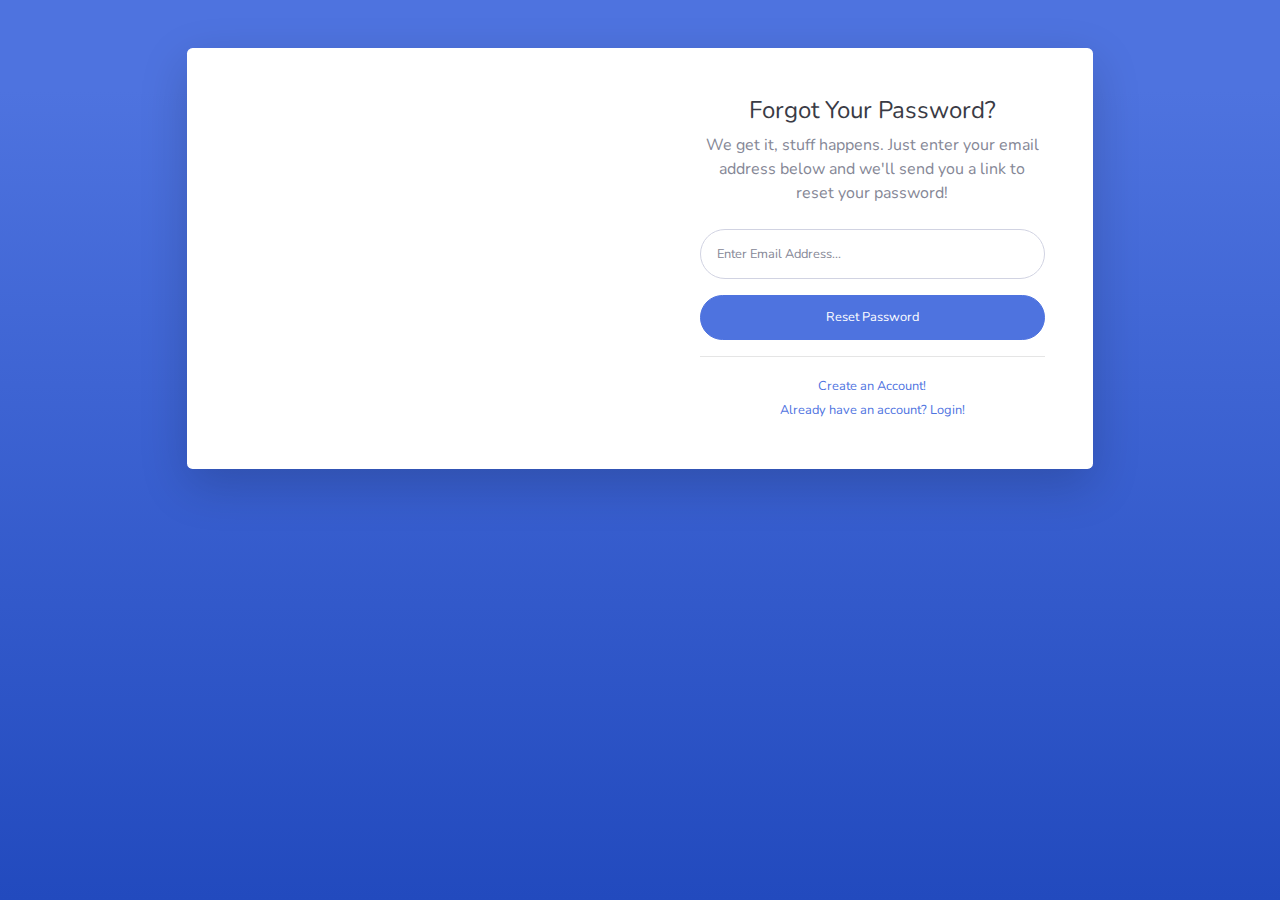
<file: forgot-password.html>
<!DOCTYPE html>
<html lang="en">

<head>

  <meta charset="utf-8">
  <meta http-equiv="X-UA-Compatible" content="IE=edge">
  <meta name="viewport" content="width=device-width, initial-scale=1, shrink-to-fit=no">
  <meta name="description" content="">
  <meta name="author" content="">

  <title>SB Admin 2 - Forgot Password</title>

  <!-- Custom fonts for this template-->
  <link href="vendor/fontawesome-free/css/all.min.css" rel="stylesheet" type="text/css">
  <link href="https://fonts.googleapis.com/css?family=Nunito:200,200i,300,300i,400,400i,600,600i,700,700i,800,800i,900,900i" rel="stylesheet">

  <!-- Custom styles for this template-->
  <link href="css/sb-admin-2.min.css" rel="stylesheet">

</head>

<body class="bg-gradient-primary">

  <div class="container">

    <!-- Outer Row -->
    <div class="row justify-content-center">

      <div class="col-xl-10 col-lg-12 col-md-9">

        <div class="card o-hidden border-0 shadow-lg my-5">
          <div class="card-body p-0">
            <!-- Nested Row within Card Body -->
            <div class="row">
              <div class="col-lg-6 d-none d-lg-block bg-password-image"></div>
              <div class="col-lg-6">
                <div class="p-5">
                  <div class="text-center">
                    <h1 class="h4 text-gray-900 mb-2">Forgot Your Password?</h1>
                    <p class="mb-4">We get it, stuff happens. Just enter your email address below and we'll send you a link to reset your password!</p>
                  </div>
                  <form class="user">
                    <div class="form-group">
                      <input type="email" class="form-control form-control-user" id="exampleInputEmail" aria-describedby="emailHelp" placeholder="Enter Email Address...">
                    </div>
                    <a href="login.html" class="btn btn-primary btn-user btn-block">
                      Reset Password
                    </a>
                  </form>
                  <hr>
                  <div class="text-center">
                    <a class="small" href="register.html">Create an Account!</a>
                  </div>
                  <div class="text-center">
                    <a class="small" href="login.html">Already have an account? Login!</a>
                  </div>
                </div>
              </div>
            </div>
          </div>
        </div>

      </div>

    </div>

  </div>

  <!-- Bootstrap core JavaScript-->
  <script src="vendor/jquery/jquery.min.js"></script>
  <script src="vendor/bootstrap/js/bootstrap.bundle.min.js"></script>

  <!-- Core plugin JavaScript-->
  <script src="vendor/jquery-easing/jquery.easing.min.js"></script>

  <!-- Custom scripts for all pages-->
  <script src="js/sb-admin-2.min.js"></script>

</body>

</html>
</file>
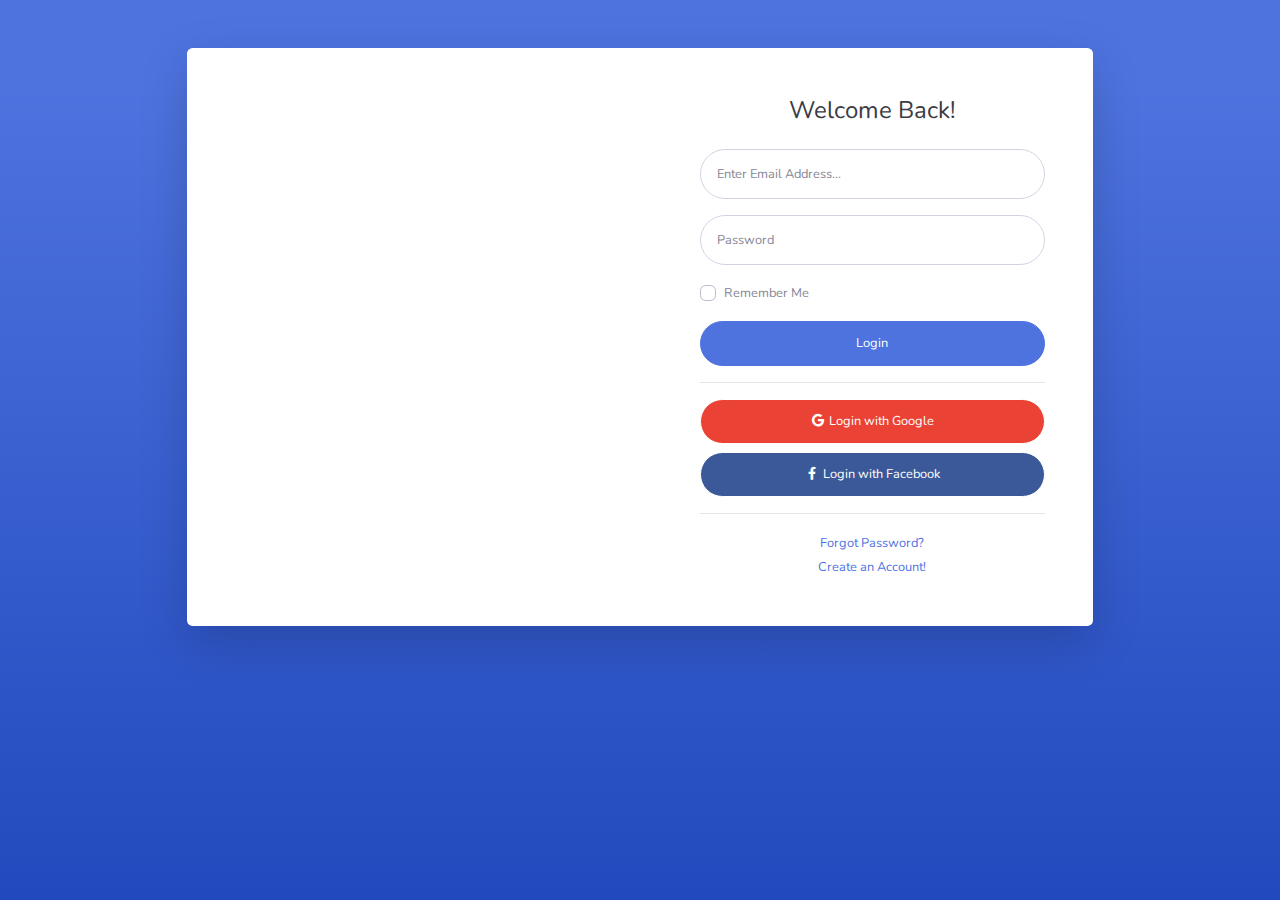
<file: login.html>
<!DOCTYPE html>
<html lang="en">

<head>

  <meta charset="utf-8">
  <meta http-equiv="X-UA-Compatible" content="IE=edge">
  <meta name="viewport" content="width=device-width, initial-scale=1, shrink-to-fit=no">
  <meta name="description" content="">
  <meta name="author" content="">

  <title>Store</title>

  <!-- Custom fonts for this template-->
  <link href="vendor/fontawesome-free/css/all.min.css" rel="stylesheet" type="text/css">
  <link href="https://fonts.googleapis.com/css?family=Nunito:200,200i,300,300i,400,400i,600,600i,700,700i,800,800i,900,900i" rel="stylesheet">

  <!-- Custom styles for this template-->
  <link href="css/sb-admin-2.min.css" rel="stylesheet">

</head>

<body class="bg-gradient-primary">

  <div class="container">

    <!-- Outer Row -->
    <div class="row justify-content-center">

      <div class="col-xl-10 col-lg-12 col-md-9">

        <div class="card o-hidden border-0 shadow-lg my-5">
          <div class="card-body p-0">
            <!-- Nested Row within Card Body -->
            <div class="row">
              <div class="col-lg-6 d-none d-lg-block bg-login-image"></div>
              <div class="col-lg-6">
                <div class="p-5">
                  <div class="text-center">
                    <h1 class="h4 text-gray-900 mb-4">Welcome Back!</h1>
                  </div>
                  <form class="user">
                    <div class="form-group">
                      <input type="email" class="form-control form-control-user" id="exampleInputEmail" aria-describedby="emailHelp" placeholder="Enter Email Address...">
                    </div>
                    <div class="form-group">
                      <input type="password" class="form-control form-control-user" id="exampleInputPassword" placeholder="Password">
                    </div>
                    <div class="form-group">
                      <div class="custom-control custom-checkbox small">
                        <input type="checkbox" class="custom-control-input" id="customCheck">
                        <label class="custom-control-label" for="customCheck">Remember Me</label>
                      </div>
                    </div>
                    <a href="index.html" class="btn btn-primary btn-user btn-block">
                      Login
                    </a>
                    <hr>
                    <a href="index.html" class="btn btn-google btn-user btn-block">
                      <i class="fab fa-google fa-fw"></i> Login with Google
                    </a>
                    <a href="index.html" class="btn btn-facebook btn-user btn-block">
                      <i class="fab fa-facebook-f fa-fw"></i> Login with Facebook
                    </a>
                  </form>
                  <hr>
                  <div class="text-center">
                    <a class="small" href="forgot-password.html">Forgot Password?</a>
                  </div>
                  <div class="text-center">
                    <a class="small" href="register.html">Create an Account!</a>
                  </div>
                </div>
              </div>
            </div>
          </div>
        </div>

      </div>

    </div>

  </div>

  <!-- Bootstrap core JavaScript-->
  <script src="vendor/jquery/jquery.min.js"></script>
  <script src="vendor/bootstrap/js/bootstrap.bundle.min.js"></script>

  <!-- Core plugin JavaScript-->
  <script src="vendor/jquery-easing/jquery.easing.min.js"></script>

  <!-- Custom scripts for all pages-->
  <script src="js/sb-admin-2.min.js"></script>

</body>

</html>
</file>
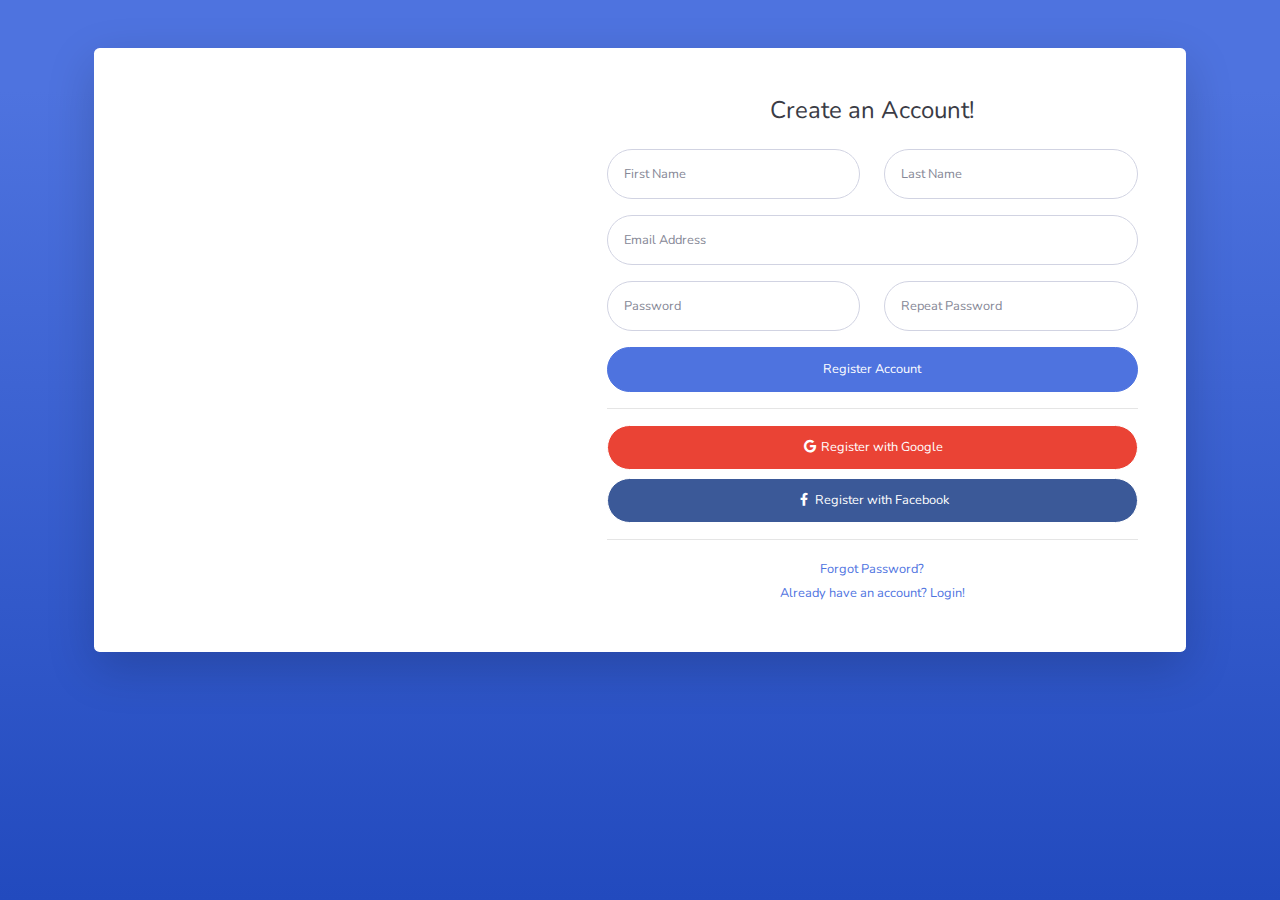
<file: register.html>
<!DOCTYPE html>
<html lang="en">

<head>

  <meta charset="utf-8">
  <meta http-equiv="X-UA-Compatible" content="IE=edge">
  <meta name="viewport" content="width=device-width, initial-scale=1, shrink-to-fit=no">
  <meta name="description" content="">
  <meta name="author" content="">

  <title>SB Admin 2 - Register</title>

  <!-- Custom fonts for this template-->
  <link href="vendor/fontawesome-free/css/all.min.css" rel="stylesheet" type="text/css">
  <link href="https://fonts.googleapis.com/css?family=Nunito:200,200i,300,300i,400,400i,600,600i,700,700i,800,800i,900,900i" rel="stylesheet">

  <!-- Custom styles for this template-->
  <link href="css/sb-admin-2.min.css" rel="stylesheet">

</head>

<body class="bg-gradient-primary">

  <div class="container">

    <div class="card o-hidden border-0 shadow-lg my-5">
      <div class="card-body p-0">
        <!-- Nested Row within Card Body -->
        <div class="row">
          <div class="col-lg-5 d-none d-lg-block bg-register-image"></div>
          <div class="col-lg-7">
            <div class="p-5">
              <div class="text-center">
                <h1 class="h4 text-gray-900 mb-4">Create an Account!</h1>
              </div>
              <form class="user">
                <div class="form-group row">
                  <div class="col-sm-6 mb-3 mb-sm-0">
                    <input type="text" class="form-control form-control-user" id="exampleFirstName" placeholder="First Name">
                  </div>
                  <div class="col-sm-6">
                    <input type="text" class="form-control form-control-user" id="exampleLastName" placeholder="Last Name">
                  </div>
                </div>
                <div class="form-group">
                  <input type="email" class="form-control form-control-user" id="exampleInputEmail" placeholder="Email Address">
                </div>
                <div class="form-group row">
                  <div class="col-sm-6 mb-3 mb-sm-0">
                    <input type="password" class="form-control form-control-user" id="exampleInputPassword" placeholder="Password">
                  </div>
                  <div class="col-sm-6">
                    <input type="password" class="form-control form-control-user" id="exampleRepeatPassword" placeholder="Repeat Password">
                  </div>
                </div>
                <a href="login.html" class="btn btn-primary btn-user btn-block">
                  Register Account
                </a>
                <hr>
                <a href="index.html" class="btn btn-google btn-user btn-block">
                  <i class="fab fa-google fa-fw"></i> Register with Google
                </a>
                <a href="index.html" class="btn btn-facebook btn-user btn-block">
                  <i class="fab fa-facebook-f fa-fw"></i> Register with Facebook
                </a>
              </form>
              <hr>
              <div class="text-center">
                <a class="small" href="forgot-password.html">Forgot Password?</a>
              </div>
              <div class="text-center">
                <a class="small" href="login.html">Already have an account? Login!</a>
              </div>
            </div>
          </div>
        </div>
      </div>
    </div>

  </div>

  <!-- Bootstrap core JavaScript-->
  <script src="vendor/jquery/jquery.min.js"></script>
  <script src="vendor/bootstrap/js/bootstrap.bundle.min.js"></script>

  <!-- Core plugin JavaScript-->
  <script src="vendor/jquery-easing/jquery.easing.min.js"></script>

  <!-- Custom scripts for all pages-->
  <script src="js/sb-admin-2.min.js"></script>

</body>

</html>
</file>
